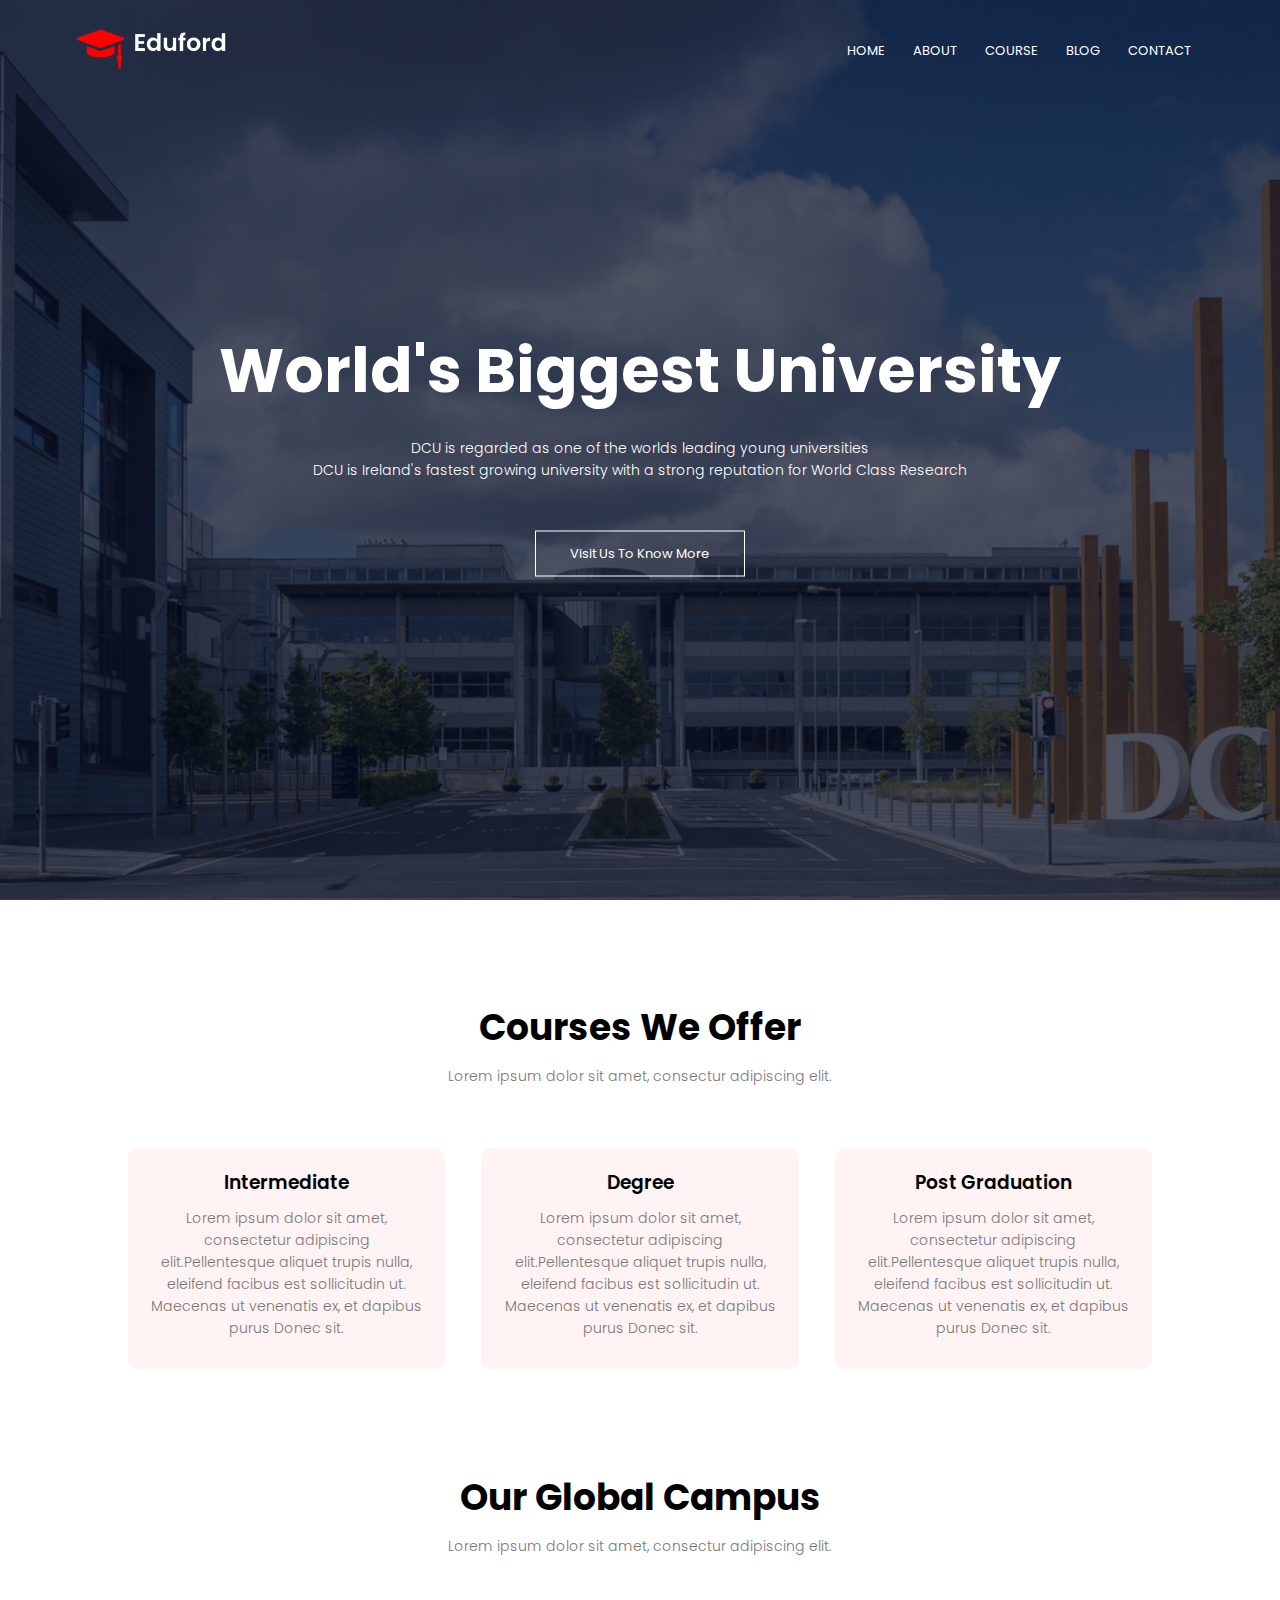
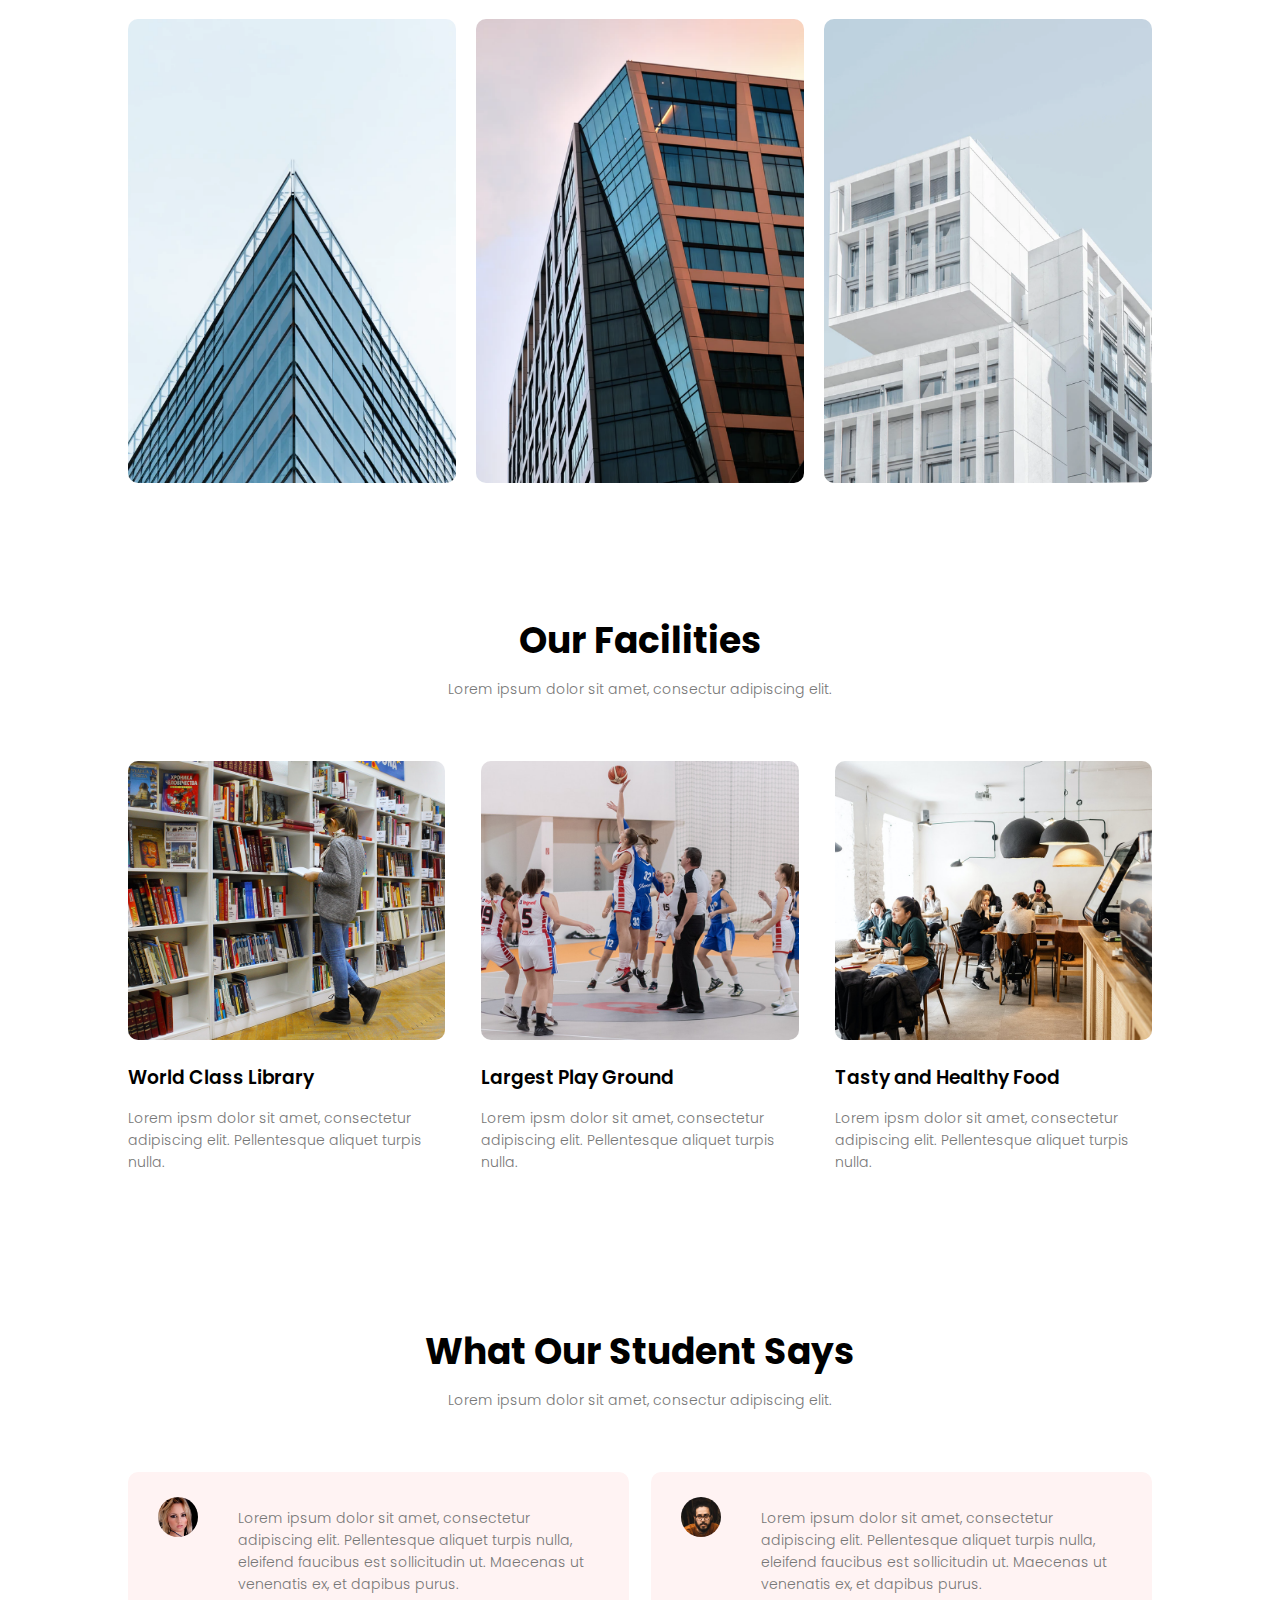
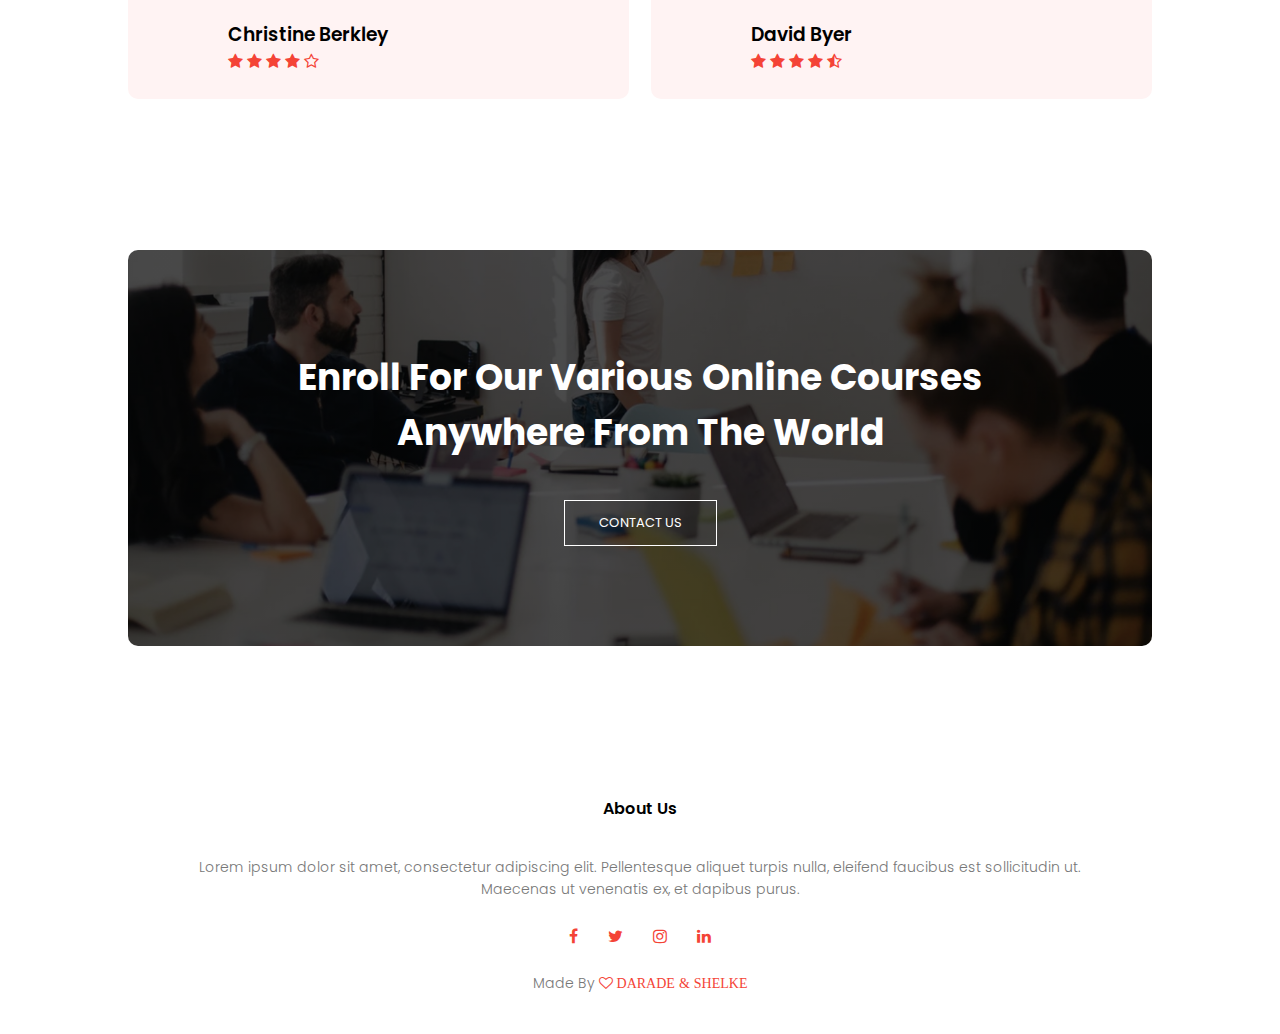
<file: index.html>
<!DOCTYPE html>
<html>
   
    <head>
    <meta name="viewport" content="with=device-width,initial-scale=1.0">
        
        <title>University Website Design </title>
        <link rel="stylesheet" href="style.css">
        <link rel="preconnect" href="https://fonts.gstatic.com">
        <link href="https://fonts.googleapis.com/css2?family=Poppins:wght@200;300;400;600;700&display=swap" rel="stylesheet">
        <link rel="stylesheet" href="https://stackpath.bootstrapcdn.com/font-awesome/4.7.0/css/font-awesome.min.css">
    </head>
    <body>
        
    <section class="header">
        <nav>
        <a href="index.html"><img src="images/logo.png"></a>
        
        <div class="nav-links" id="navLinks">
            <i class="fa fa-times" onclick="hideMenu()"></i>
           
         <ul>
            
            <li><a href="index.html">HOME</a></li>
            <li><a href="about.html">ABOUT</a></li>
            <li><a href="course.html">COURSE</a></li>
            <li><a href="blog.html">BLOG</a></li>
            <li><a href="contact.html">CONTACT</a></li>
            
           
            </ul>  
            </div>
             <i class="fa fa-bars" onclick="showMenu()"></i>
            </nav>
        
        <div class="text-box">
        <h1>World's Biggest University</h1>
        <p>DCU is regarded as one of the worlds leading young universities <br> DCU is Ireland's fastest growing university with a strong reputation for World Class Research
            </p>
        <a href="" class="hero-btn">Visit Us To Know More</a>
        </div>
        
        
        
        </section>
        
         <!--------Course--------> 
        
        <section class="course"> 
            <h1>Courses We Offer</h1>
            <p>Lorem ipsum dolor sit amet, consectur adipiscing elit.</p> 
            
            <div class="row">
            <div class="course-col">
                <h3>Intermediate</h3>
                <p>Lorem ipsum dolor sit amet, consectetur adipiscing elit.Pellentesque aliquet trupis nulla, eleifend facibus est sollicitudin ut. Maecenas ut venenatis ex, et dapibus purus Donec sit.</p>
            </div>
            <div class="course-col">
            <h3>Degree</h3>
                <p>Lorem ipsum dolor sit amet, consectetur adipiscing elit.Pellentesque aliquet trupis nulla, eleifend facibus est sollicitudin ut. Maecenas ut venenatis ex, et dapibus purus Donec sit.</p>
            </div>
                <div class="course-col">   
               <h3>Post Graduation</h3>
                <p>Lorem ipsum dolor sit amet, consectetur adipiscing elit.Pellentesque aliquet trupis nulla, eleifend facibus est sollicitudin ut. Maecenas ut venenatis ex, et dapibus purus Donec sit.</p> 
            </div>
            </div>    
        </section>
 <!--------Campus-------->       
      <section class="campus">
          
          <h1>Our Global Campus</h1>
          <p>Lorem ipsum dolor sit amet, consectur adipiscing elit.</p>
          
          <div class="row">
          <div class="campus-col">
          <img src="images/london.png">
           <div class="layer">
              <h3>LONDON</h3>
              </div>
          </div>
           <div class="campus-col">
          <img src="images/newyork.png">
           <div class="layer">
              <h3>NEW YORK</h3>
              </div>
          </div>
           <div class="campus-col">
          <img src="images/washington.png">
           <div class="layer">
              <h3>WASHINGTON</h3>
              </div>
          </div>
          </div>
        </section>  
        
        
        <!--------facilities----->
        <section class="facilities">
        <h1>Our Facilities</h1>
     <p>Lorem ipsum dolor sit amet, consectur adipiscing elit.</p>    
        <div class="row">
            <div class="facilities-col">
            <img src="images/library.png">
                <h3>World Class Library</h3>
            <p> Lorem ipsm dolor sit amet, consectetur adipiscing elit. Pellentesque aliquet turpis nulla.</p>    
            </div> 
          <div class="facilities-col">
            <img src="images/basketball.png">
                <h3>Largest Play Ground</h3>
            <p> Lorem ipsm dolor sit amet, consectetur adipiscing elit. Pellentesque aliquet turpis nulla.</p>    
            </div> 
         <div class="facilities-col">
            <img src="images/cafeteria.png">
                <h3>Tasty and Healthy Food</h3>
            <p> Lorem ipsm dolor sit amet, consectetur adipiscing elit. Pellentesque aliquet turpis nulla.</p>    
            </div> 
            </div>     
        </section>
<!--------testimonials---------->
        <section class="testimonials">
        <h1>What Our Student Says</h1>
            <p>Lorem ipsum dolor sit amet, consectur adipiscing elit.</p> 
        <div class="row">
            <div class="testimonial-col">
            <img src="images/user1.jpg">
                <div>
                <p>Lorem ipsum dolor sit amet, consectetur adipiscing elit. Pellentesque aliquet turpis nulla, eleifend faucibus est sollicitudin ut. Maecenas ut venenatis ex, et dapibus purus.</p>
                    <h3>Christine Berkley</h3>
                    <i class="fa fa-star"></i>
                    <i class="fa fa-star"></i>
                    <i class="fa fa-star"></i>
                    <i class="fa fa-star"></i>
                    <i class="fa fa-star-o"></i>      
                </div> 
            </div>
         <div class="testimonial-col">
            <img src="images/user2.jpg">
                <div>
                <p>Lorem ipsum dolor sit amet, consectetur adipiscing elit. Pellentesque aliquet turpis nulla, eleifend faucibus est sollicitudin ut. Maecenas ut venenatis ex, et dapibus purus.</p>
                    <h3>David Byer</h3>
                     <i class="fa fa-star"></i>
                    <i class="fa fa-star"></i>
                    <i class="fa fa-star"></i>
                    <i class="fa fa-star"></i>
                    <i class="fa fa-star-half-o"></i>
                </div> 
            </div>    
            </div>  
        </section>
        
<!---------Call To Action------------>
        <section class="cta">
        <h1>Enroll For Our Various Online Courses<br>Anywhere From The World</h1>
        <a href="" class="hero-btn">CONTACT US</a> 
        </section>
        
 <!---------Footer------------>       
        
   <section class="footer">
       <h4>About Us</h4>
         <p>Lorem ipsum dolor sit amet, consectetur adipiscing elit. Pellentesque aliquet turpis nulla, eleifend faucibus est sollicitudin ut.<br> Maecenas ut venenatis ex, et dapibus purus.</p>
        <div class="icon"> 
            <i class="fa fa-facebook"></i>
            <i class="fa fa-twitter"></i>
            <i class="fa fa-instagram"></i>
            <i class="fa fa-linkedin"></i>
       </div>
       <p>Made By <i class="fa fa-heart-o"> DARADE & SHELKE </i></p>
        </section>     
        

        
        
        
        
        
        
        
        
        
       <!--------JavaScript for Toggle Menu--------> 
        <script>
            var navLinks = document.getElementById("navLinks");
            function showMenu(){
                navLinks.style.right = "0";
            }
            function hideMenu(){
                navLinks.style.right = "-200px";
            }    
        </script>
        
        
        
        
        
        
        
        
    </body>
</html>
</file>
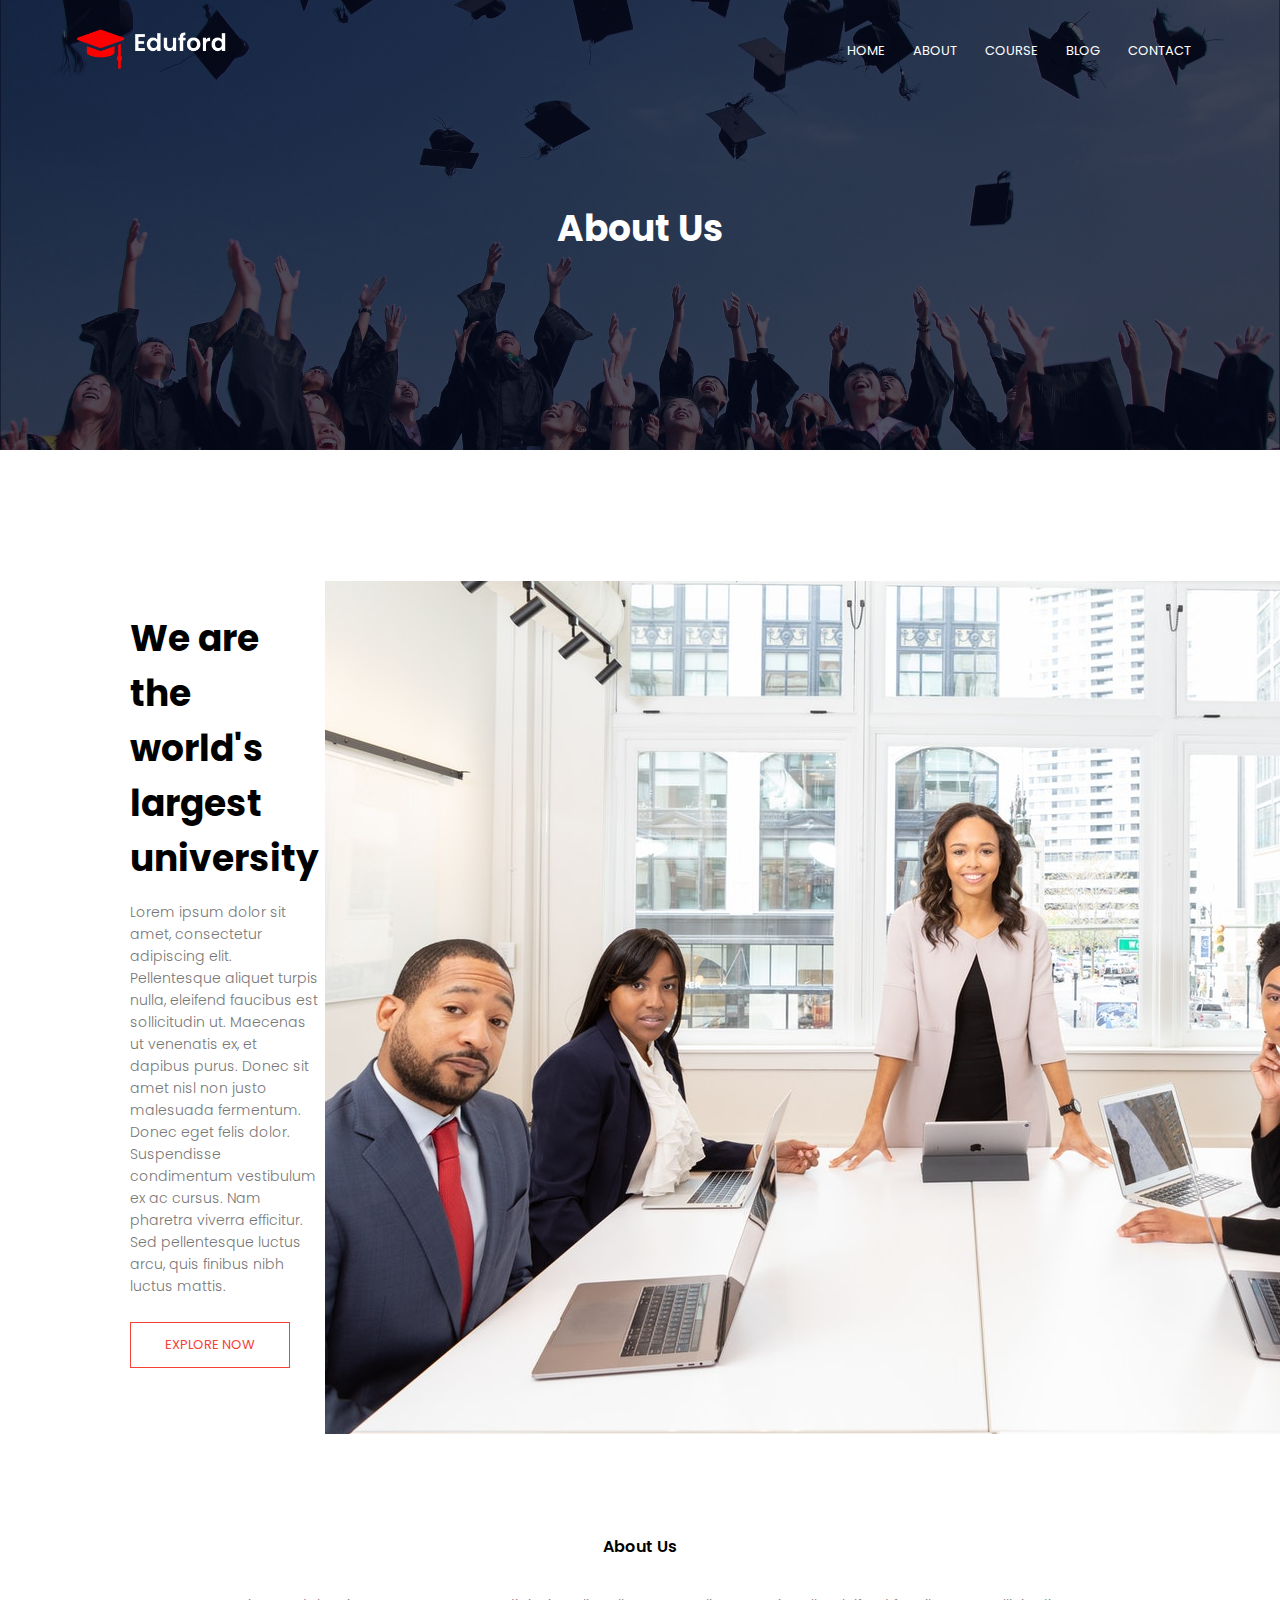
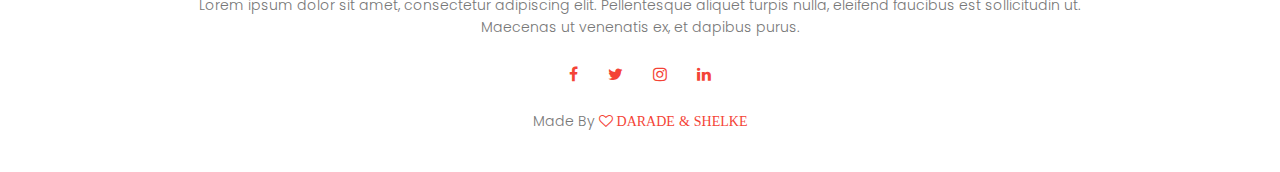
<file: about.html>
<!DOCTYPE html>
<html>
   
    <head>
    <meta name="viewport" content="with=device-width,initial-scale=1.0">
        
        <title>University Website Design </title>
        <link rel="stylesheet" href="style.css">
        <link rel="preconnect" href="https://fonts.gstatic.com">
        <link href="https://fonts.googleapis.com/css2?family=Poppins:wght@200;300;400;600;700&display=swap" rel="stylesheet">
        <link rel="stylesheet" href="https://stackpath.bootstrapcdn.com/font-awesome/4.7.0/css/font-awesome.min.css">
    </head>
    <body>
        
    <section class="sub-header">
        <nav>
        <a href="index.html"><img src="images/logo.png"></a>
        
        <div class="nav-links" id="navLinks">
            <i class="fa fa-times" onclick="hideMenu()"></i>
           
         <ul>
            
            <li><a href="index.html">HOME</a></li>
            <li><a href="about.html">ABOUT</a></li>
            <li><a href="course.html">COURSE</a></li>
            <li><a href="blog.html">BLOG</a></li>
            <li><a href="contact.html">CONTACT</a></li>
            
           
            </ul>  
            </div>
             <i class="fa fa-bars" onclick="showMenu()"></i>
            </nav>
        <h1>About Us</h1>
       
        
        
        
        </section>
        
     <!----------About us content------------->      
     <section class="about-us">
        <div class="row">
         
            <div class="about-col">
            <h1>We are the world's largest university</h1>
            <p>Lorem ipsum dolor sit amet, consectetur adipiscing elit. Pellentesque aliquet turpis nulla, eleifend faucibus est sollicitudin ut. Maecenas ut venenatis ex, et dapibus purus. Donec sit amet nisl non justo malesuada fermentum. Donec eget felis dolor. Suspendisse condimentum vestibulum ex ac cursus. Nam pharetra viverra efficitur. Sed pellentesque luctus arcu, quis finibus nibh luctus mattis.</p>
                <a href="" class="hero-btn red-btn">EXPLORE NOW</a></div>
            <div class="about-col"></div>
         <img src="images/about.jpg"></div>
        
        
        </section>   
        
        
        
 <!---------Footer------------>       
        
   <section class="footer">
       <h4>About Us</h4>
         <p>Lorem ipsum dolor sit amet, consectetur adipiscing elit. Pellentesque aliquet turpis nulla, eleifend faucibus est sollicitudin ut.<br> Maecenas ut venenatis ex, et dapibus purus.</p>
        <div class="icon"> 
            <i class="fa fa-facebook"></i>
            <i class="fa fa-twitter"></i>
            <i class="fa fa-instagram"></i>
            <i class="fa fa-linkedin"></i>
       </div>
       <p>Made By <i class="fa fa-heart-o"> DARADE & SHELKE </i></p>
        </section>     
        
        
        
        
        
        
        
        
        
        
        
        
       <!--------JavaScript for Toggle Menu--------> 
        <script>
            var navLinks = document.getElementById("navLinks");
            function showMenu(){
                navLinks.style.right = "0";
            }
            function hideMenu(){
                navLinks.style.right = "-200px";
            }    
        </script>
        
        
        
        
        
        
        
        
    </body>
</html>
</file>
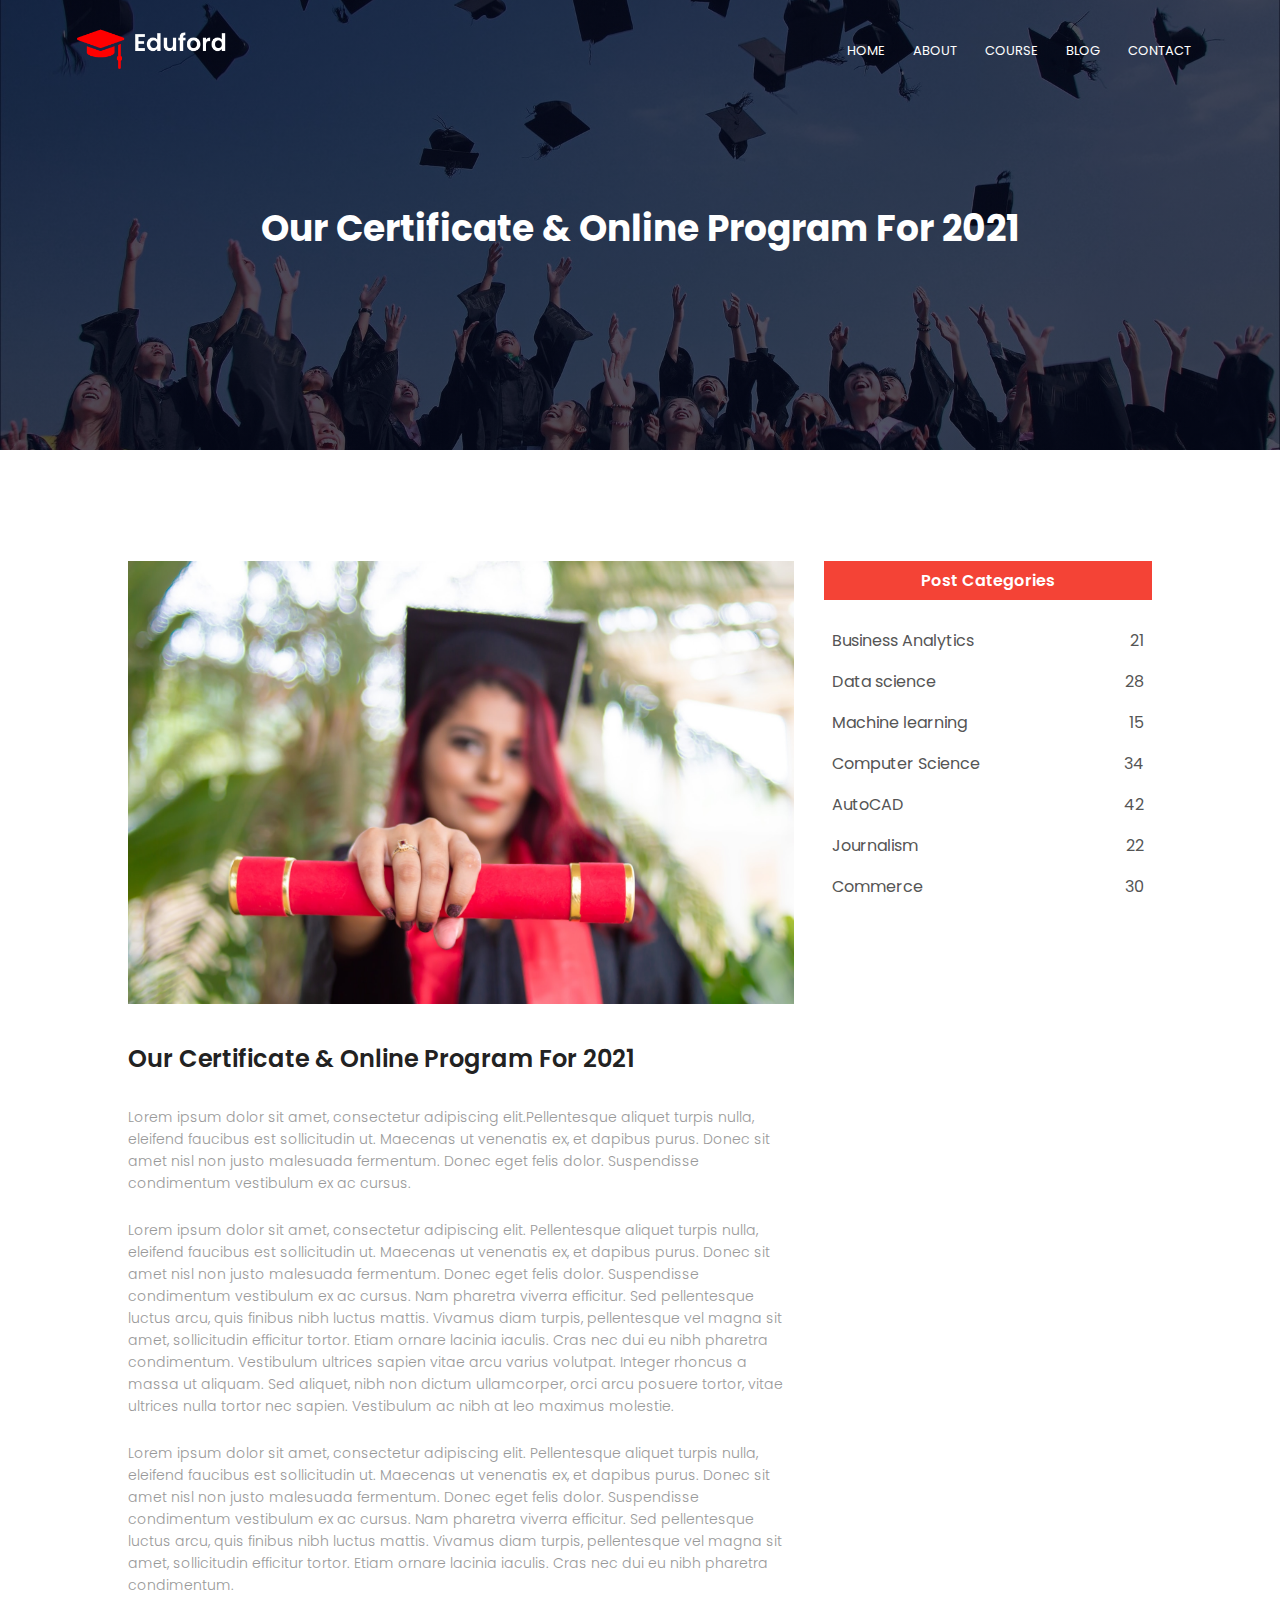
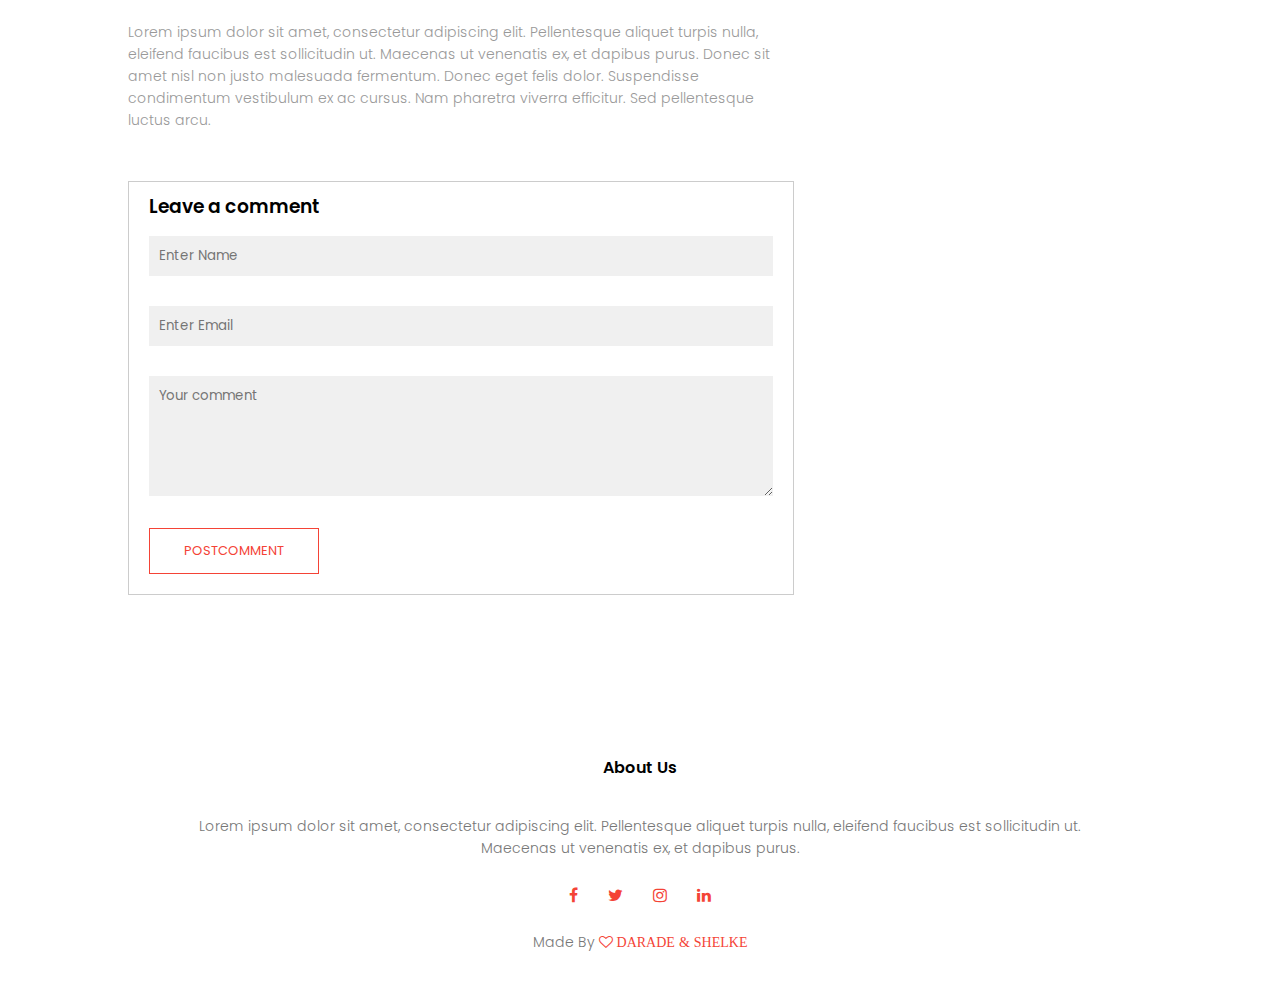
<file: blog.html>
<!DOCTYPE html>
<html>
   
    <head>
    <meta name="viewport" content="with=device-width,initial-scale=1.0">
        
        <title>University Website Design </title>
        <link rel="stylesheet" href="style.css">
        <link rel="preconnect" href="https://fonts.gstatic.com">
        <link href="https://fonts.googleapis.com/css2?family=Poppins:wght@200;300;400;600;700&display=swap" rel="stylesheet">
        <link rel="stylesheet" href="https://stackpath.bootstrapcdn.com/font-awesome/4.7.0/css/font-awesome.min.css">
    </head>
    <body>
        
    <section class="sub-header">
        <nav>
        <a href="index.html"><img src="images/logo.png"></a>
        
        <div class="nav-links" id="navLinks">
            <i class="fa fa-times" onclick="hideMenu()"></i>
           
         <ul>
            
             <li><a href="index.html">HOME</a></li>
            <li><a href="about.html">ABOUT</a></li>
            <li><a href="course.html">COURSE</a></li>
            <li><a href="blog.html">BLOG</a></li>
            <li><a href="contact.html">CONTACT</a></li>
           
            </ul>  
            </div>
             <i class="fa fa-bars" onclick="showMenu()"></i>
            </nav>
        <h1>Our Certificate & Online Program For 2021</h1>
        </section>
   
       <!-------blog page content----->
        
        <section class="blog-content">
        <div class="row">
         <div class="blog-left">
           <img src="images/certificate.jpg">
             <h2>Our Certificate & Online Program For 2021</h2>
            <p>Lorem ipsum dolor sit amet, consectetur adipiscing elit.Pellentesque aliquet turpis nulla, eleifend faucibus est sollicitudin ut. Maecenas ut venenatis ex, et dapibus purus. Donec sit amet nisl non justo malesuada fermentum. Donec eget felis dolor. Suspendisse condimentum vestibulum ex ac cursus.</p>
             <br>
             <p>Lorem ipsum dolor sit amet, consectetur adipiscing elit. Pellentesque aliquet turpis nulla, eleifend faucibus est sollicitudin ut. Maecenas ut venenatis ex, et dapibus purus. Donec sit amet nisl non justo malesuada fermentum. Donec eget felis dolor. Suspendisse condimentum vestibulum ex ac cursus. Nam pharetra viverra efficitur. Sed pellentesque luctus arcu, quis finibus nibh luctus mattis. Vivamus diam turpis, pellentesque vel magna sit amet, sollicitudin efficitur tortor. Etiam ornare lacinia iaculis. Cras nec dui eu nibh pharetra condimentum. Vestibulum ultrices sapien vitae arcu varius volutpat. Integer rhoncus a massa ut aliquam. Sed aliquet, nibh non dictum ullamcorper, orci arcu posuere tortor, vitae ultrices nulla tortor nec sapien. Vestibulum ac nibh at leo maximus molestie.</p>
             <br>
             <p>Lorem ipsum dolor sit amet, consectetur adipiscing elit. Pellentesque aliquet turpis nulla, eleifend faucibus est sollicitudin ut. Maecenas ut venenatis ex, et dapibus purus. Donec sit amet nisl non justo malesuada fermentum. Donec eget felis dolor. Suspendisse condimentum vestibulum ex ac cursus. Nam pharetra viverra efficitur. Sed pellentesque luctus arcu, quis finibus nibh luctus mattis. Vivamus diam turpis, pellentesque vel magna sit amet, sollicitudin efficitur tortor. Etiam ornare lacinia iaculis. Cras nec dui eu nibh pharetra condimentum.</p>
             <br>
             <p>Lorem ipsum dolor sit amet, consectetur adipiscing elit. Pellentesque aliquet turpis nulla, eleifend faucibus est sollicitudin ut. Maecenas ut venenatis ex, et dapibus purus. Donec sit amet nisl non justo malesuada fermentum. Donec eget felis dolor. Suspendisse condimentum vestibulum ex ac cursus. Nam pharetra viverra efficitur. Sed pellentesque luctus arcu. </p>  
             
             <div class="comment-box">
                 <h3>Leave a comment</h3>
                 <form class="comment-form">
                     <input type="text" placeholder="Enter Name">
                     <input type="email" placeholder="Enter Email"> 
                     <textarea rows="5" placeholder="Your comment"></textarea>
                     <button type="submit" class="hero-btn red-btn">POSTCOMMENT</button>
                 </form>
                 </div>
             
             
             
             
             
             
            </div>   
            <div class="blog-right">
            <h3>Post Categories</h3>
            <div>
            <span>Business Analytics</span>
            <span>21</span>
         </div>
            
           <div>
            <span>Data science</span>
            <span>28</span>
         </div>
            
            
             <div>
            <span>Machine learning</span>
            <span>15</span>
         </div>
            
             <div>
            <span>Computer Science</span>
            <span>34</span>
         </div>
            
          <div>
            <span>AutoCAD</span>
            <span>42</span>
         </div>  
            
         <div>
            <span>Journalism</span>
            <span>22</span>
         </div>     
            
          <div>
            <span>Commerce</span>
            <span>30</span>
         </div>  
            
            
            
            
            
     </div>
        </section>
        
        
        
 <!---------Footer------------>       
        
   <section class="footer">
       <h4>About Us</h4>
         <p>Lorem ipsum dolor sit amet, consectetur adipiscing elit. Pellentesque aliquet turpis nulla, eleifend faucibus est sollicitudin ut.<br> Maecenas ut venenatis ex, et dapibus purus.</p>
        <div class="icon"> 
            <i class="fa fa-facebook"></i>
            <i class="fa fa-twitter"></i>
            <i class="fa fa-instagram"></i>
            <i class="fa fa-linkedin"></i>
       </div>
       <p>Made By <i class="fa fa-heart-o"> DARADE & SHELKE </i></p>
        </section>     
        
        
        
        
        
        
        
        
        
        
        
        
       <!--------JavaScript for Toggle Menu--------> 
        <script>
            var navLinks = document.getElementById("navLinks");
            function showMenu(){
                navLinks.style.right = "0";
            }
            function hideMenu(){
                navLinks.style.right = "-200px";
            }    
        </script>
        
        
        
        
        
        
        
        
    </body>
</html>
</file>
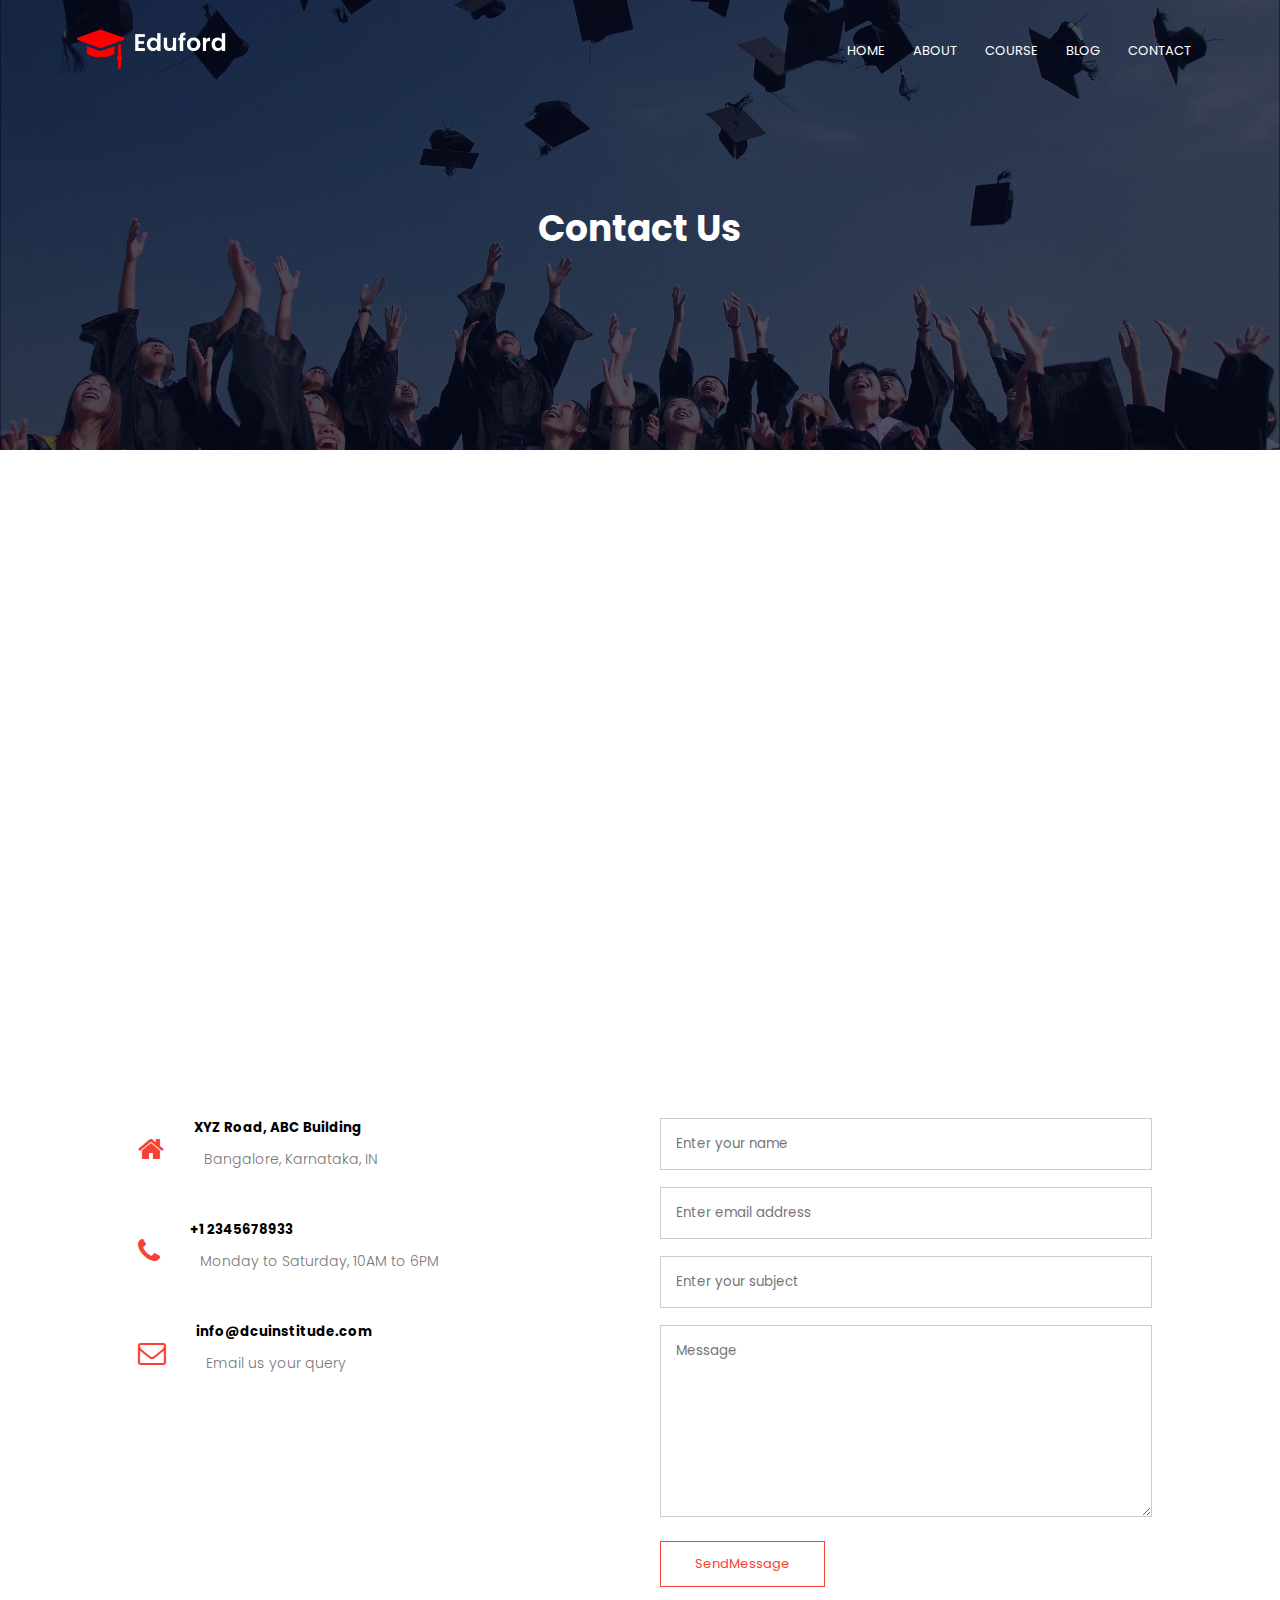
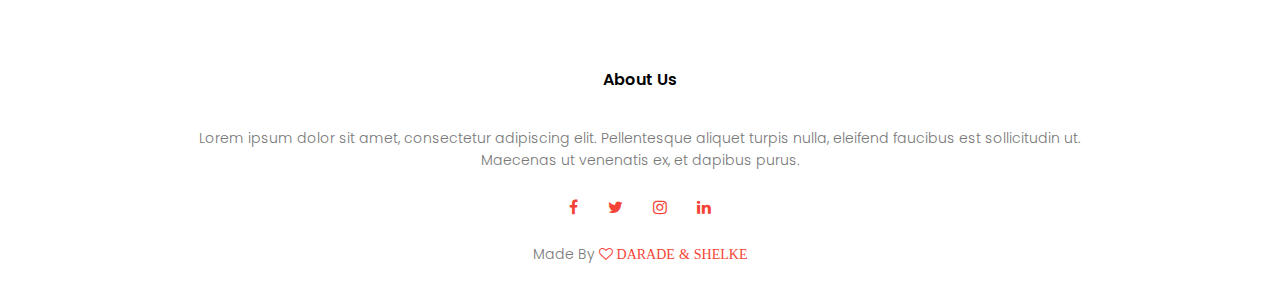
<file: contact.html>
<!DOCTYPE html>
<html>
   
    <head>
    <meta name="viewport" content="with=device-width,initial-scale=1.0">
        
        <title>University Website Design </title>
        <link rel="stylesheet" href="style.css">
        <link rel="preconnect" href="https://fonts.gstatic.com">
        <link href="https://fonts.googleapis.com/css2?family=Poppins:wght@200;300;400;600;700&display=swap" rel="stylesheet">
        <link rel="stylesheet" href="https://stackpath.bootstrapcdn.com/font-awesome/4.7.0/css/font-awesome.min.css">
    </head>
    <body>
        
    <section class="sub-header">
        <nav>
        <a href="index.html"><img src="images/logo.png"></a>
        
        <div class="nav-links" id="navLinks">
            <i class="fa fa-times" onclick="hideMenu()"></i>
           
         <ul>
            
            <li><a href="index.html">HOME</a></li>
            <li><a href="about.html">ABOUT</a></li>
            <li><a href="course.html">COURSE</a></li>
            <li><a href="blog.html">BLOG</a></li>
            <li><a href="course.html">CONTACT</a></li>
            
           
            </ul>  
            </div>
             <i class="fa fa-bars" onclick="showMenu()"></i>
            </nav>
        <h1>Contact Us</h1>
       
        
        
        
        </section>
        
     <!----------Contact Us------------->      
    <section class="location">
        <iframe src="https://www.google.com/maps/embed?pb=!1m18!1m12!1m3!1d497698.6600798865!2d77.35073573336324!3d12.954517008640543!2m3!1f0!2f0!3f0!3m2!1i1024!2i768!4f13.1!3m3!1m2!1s0x3bae1670c9b44e6d%3A0xf8dfc3e8517e4fe0!2sBengaluru%2C%20Karnataka!5e0!3m2!1sen!2sin!4v1624344993754!5m2!1sen!2sin" width="600" height="450" style="border:0;" allowfullscreen="" loading="lazy"></iframe>
        
        
        
        </section>
        
        
     <section class="contact-us">
        
         <div class="row"> 
          <div class="contact-col">  
                 <div>
                     <i class="fa fa-home"></i>
                     <span>
                         <h5>XYZ Road, ABC Building</h5> 
                         <p>Bangalore, Karnataka, IN</p>
                     </span>
                 </div>   
        
                 
                 <div>
                     <i class="fa fa-phone"></i>
                     <span>
                         <h5>+1 2345678933</h5> 
                         <p>Monday to Saturday, 10AM to 6PM </p>
                     </span>
                 </div>   
                 
                 
                 <div>
                     <i class="fa fa-envelope-o"></i>
                     <span>
                         <h5>info@dcuinstitude.com</h5> 
                         <p>Email us your query</p>
                     </span>
                 </div>   
             </div>
          <div class="contact-col">
              <form action="form-handler.php" method="post">
                  <input type="text" name="name" placeholder="Enter your name" required> 
                  <input type="email" name="email" placeholder="Enter email address" required>
                  <input type="text"  name="subject" placeholder="Enter your subject" required> 
                  <textarea rows="8" name="message" placeholder="Message" required></textarea> 
                  <button type="submit" class="hero-btn red-btn">SendMessage</button>
              </form>
         </div>
         </div>
        </section>
        
                 
                 
 <!---------Footer------------>       
        
   <section class="footer">
       <h4>About Us</h4>
         <p>Lorem ipsum dolor sit amet, consectetur adipiscing elit. Pellentesque aliquet turpis nulla, eleifend faucibus est sollicitudin ut.<br> Maecenas ut venenatis ex, et dapibus purus.</p>
        <div class="icon"> 
            <i class="fa fa-facebook"></i>
            <i class="fa fa-twitter"></i>
            <i class="fa fa-instagram"></i>
            <i class="fa fa-linkedin"></i>
       </div>
       <p>Made By <i class="fa fa-heart-o"> DARADE & SHELKE </i></p>
        </section>     
        
        
        
        
        
        
        
        
        
        
        
        
       <!--------JavaScript for Toggle Menu--------> 
        <script>
            var navLinks = document.getElementById("navLinks");
            function showMenu(){
                navLinks.style.right = "0";
            }
            function hideMenu(){
                navLinks.style.right = "-200px";
            }    
        </script>
        
        
        
        
        
        
        
        
    </body>
</html>
</file>
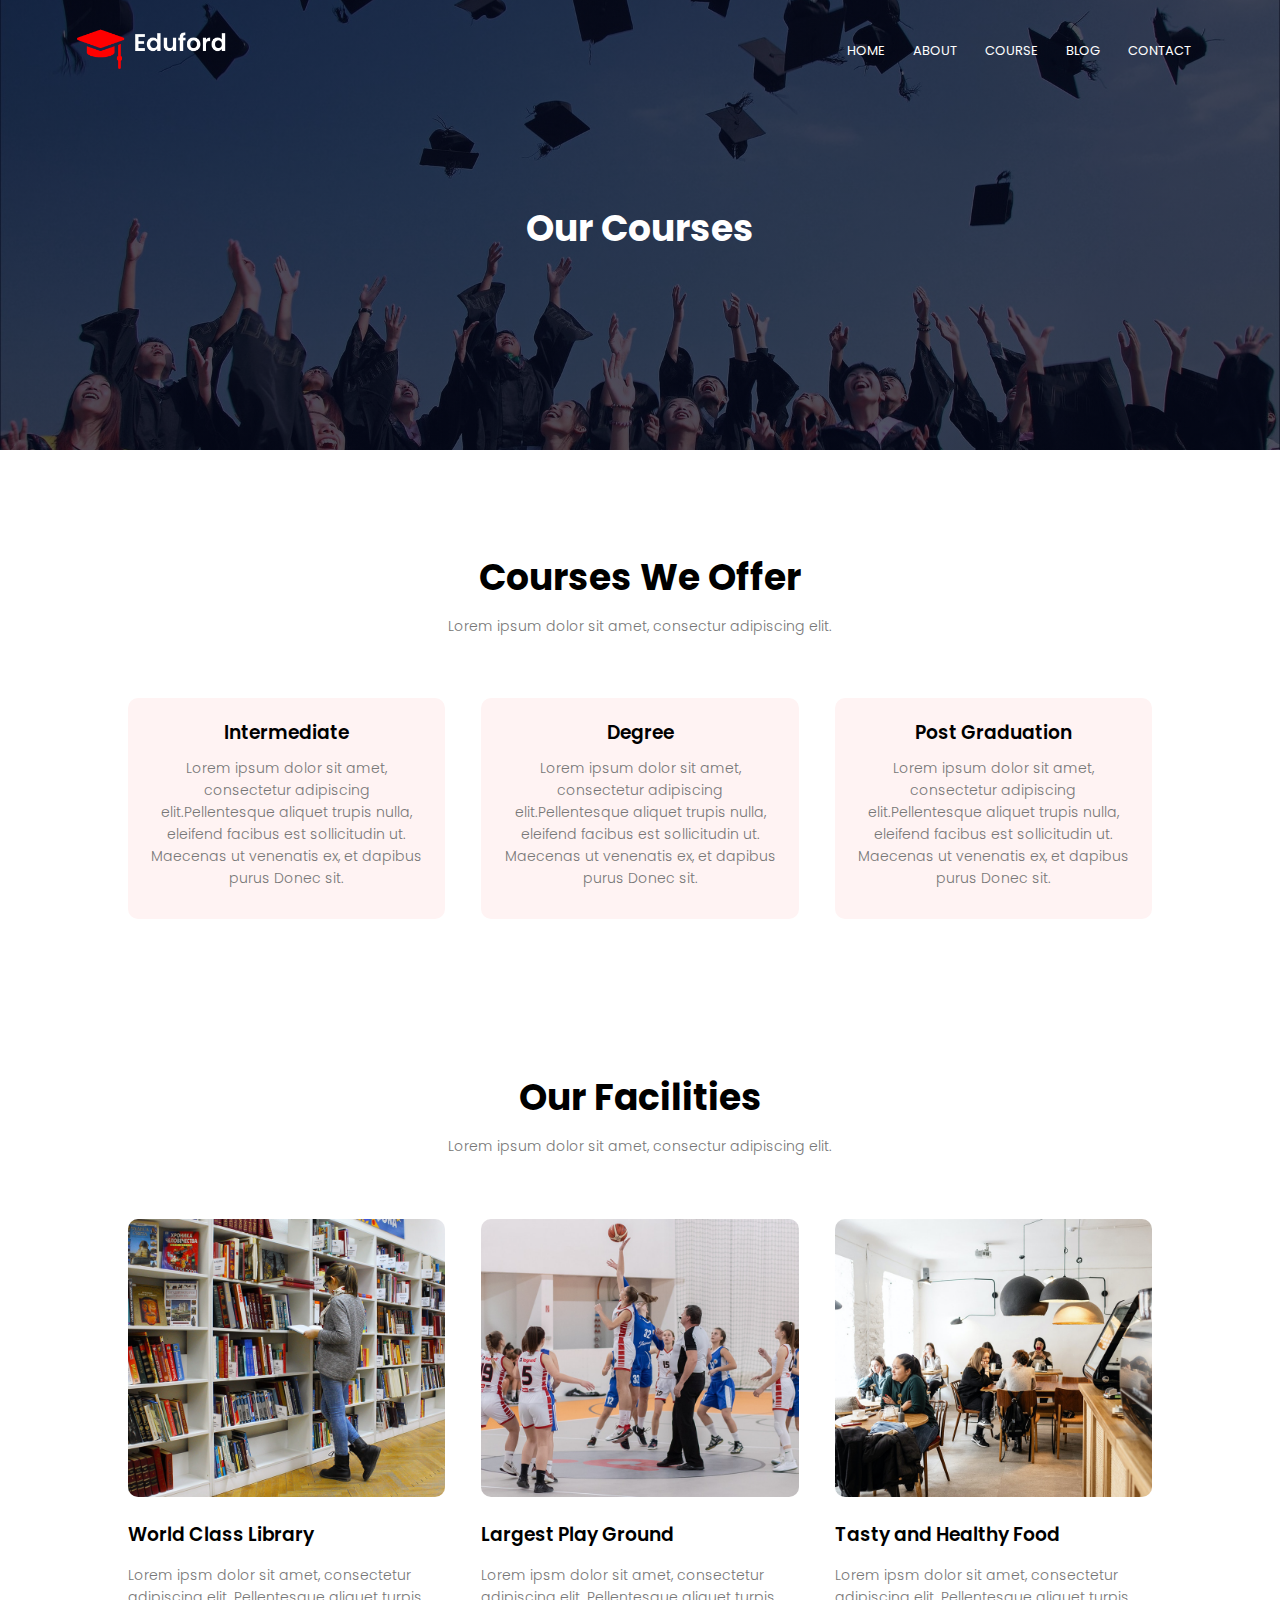
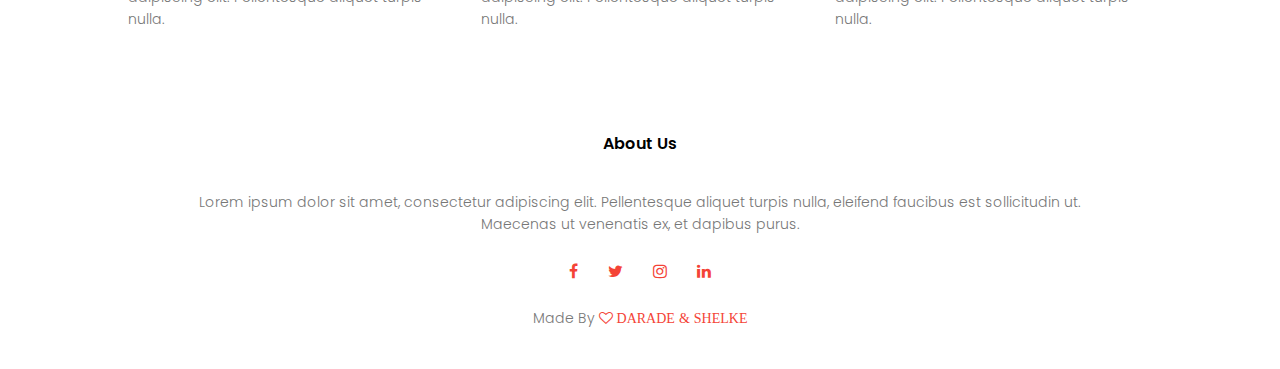
<file: course.html>
<!DOCTYPE html>
<html>
   
    <head>
    <meta name="viewport" content="with=device-width,initial-scale=1.0">
        
        <title>University Website Design </title>
        <link rel="stylesheet" href="style.css">
        <link rel="preconnect" href="https://fonts.gstatic.com">
        <link href="https://fonts.googleapis.com/css2?family=Poppins:wght@200;300;400;600;700&display=swap" rel="stylesheet">
        <link rel="stylesheet" href="https://stackpath.bootstrapcdn.com/font-awesome/4.7.0/css/font-awesome.min.css">
    </head>
    <body>
        
    <section class="sub-header">
        <nav>
        <a href="index.html"><img src="images/logo.png"></a>
        
        <div class="nav-links" id="navLinks">
            <i class="fa fa-times" onclick="hideMenu()"></i>
           
         <ul>
            
            <li><a href="index.html">HOME</a></li>
            <li><a href="about.html">ABOUT</a></li>
            <li><a href="course.html">COURSE</a></li>
            <li><a href="blog.html">BLOG</a></li>
            <li><a href="contact.html">CONTACT</a></li>
            
           
            </ul>  
            </div>
             <i class="fa fa-bars" onclick="showMenu()"></i>
            </nav>
        <h1>Our Courses</h1>
        </section>
    <!---------Courses------------>      
    <section class="course"> 
            <h1>Courses We Offer</h1>
            <p>Lorem ipsum dolor sit amet, consectur adipiscing elit.</p> 
            
            <div class="row">
            <div class="course-col">
                <h3>Intermediate</h3>
                <p>Lorem ipsum dolor sit amet, consectetur adipiscing elit.Pellentesque aliquet trupis nulla, eleifend facibus est sollicitudin ut. Maecenas ut venenatis ex, et dapibus purus Donec sit.</p>
            </div>
            <div class="course-col">
            <h3>Degree</h3>
                <p>Lorem ipsum dolor sit amet, consectetur adipiscing elit.Pellentesque aliquet trupis nulla, eleifend facibus est sollicitudin ut. Maecenas ut venenatis ex, et dapibus purus Donec sit.</p>
            </div>
                <div class="course-col">   
               <h3>Post Graduation</h3>
                <p>Lorem ipsum dolor sit amet, consectetur adipiscing elit.Pellentesque aliquet trupis nulla, eleifend facibus est sollicitudin ut. Maecenas ut venenatis ex, et dapibus purus Donec sit.</p> 
            </div>
            </div>    
        </section>
        
          <!--------facilities----->
        <section class="facilities">
        <h1>Our Facilities</h1>
     <p>Lorem ipsum dolor sit amet, consectur adipiscing elit.</p>    
        <div class="row">
            <div class="facilities-col">
            <img src="images/library.png">
                <h3>World Class Library</h3>
            <p> Lorem ipsm dolor sit amet, consectetur adipiscing elit. Pellentesque aliquet turpis nulla.</p>    
            </div> 
          <div class="facilities-col">
            <img src="images/basketball.png">
                <h3>Largest Play Ground</h3>
            <p> Lorem ipsm dolor sit amet, consectetur adipiscing elit. Pellentesque aliquet turpis nulla.</p>    
            </div> 
         <div class="facilities-col">
            <img src="images/cafeteria.png">
                <h3>Tasty and Healthy Food</h3>
            <p> Lorem ipsm dolor sit amet, consectetur adipiscing elit. Pellentesque aliquet turpis nulla.</p>    
            </div> 
            </div>     
        </section>
        
        
        
        
 <!---------Footer------------>       
        
   <section class="footer">
       <h4>About Us</h4>
         <p>Lorem ipsum dolor sit amet, consectetur adipiscing elit. Pellentesque aliquet turpis nulla, eleifend faucibus est sollicitudin ut.<br> Maecenas ut venenatis ex, et dapibus purus.</p>
        <div class="icon"> 
            <i class="fa fa-facebook"></i>
            <i class="fa fa-twitter"></i>
            <i class="fa fa-instagram"></i>
            <i class="fa fa-linkedin"></i>
       </div>
       <p>Made By <i class="fa fa-heart-o"> DARADE & SHELKE </i></p>
        </section>     
        
        
        
        
        
        
        
        
        
        
        
        
       <!--------JavaScript for Toggle Menu--------> 
        <script>
            var navLinks = document.getElementById("navLinks");
            function showMenu(){
                navLinks.style.right = "0";
            }
            function hideMenu(){
                navLinks.style.right = "-200px";
            }    
        </script>
        
        
        
        
        
        
        
        
    </body>
</html>
</file>
<file: style.css>
*
{
    margin: 0;
    padding: 0;
    font-family: 'Poppins', sans-serif;
}
.header{
    min-height: 100vh;
    width: 100%;
    background-image: linear-gradient(rgba(4,9,30,0.7),rgba(4,9,30,0.7)),url(images/banner.png);
    background-position: center;
    background-size: cover;
    position: relative;
}
nav{
    display: flex;
    padding: 2% 6%;
    justify-content: space-between;
    align-items: center;
}
nav img{
    width: 150px;
}
.nav-link{
    flex:1;
    text-align: right;
}
.nav-links ul li{
    list-style: none;
    display: inline-block;
    padding: 8px 12px;
    position: relative;
}
.nav-links ul li a{
    color: #fff;
    text-decoration: none;
    font-size: 13px;
}
.nav-links ul li::after{
    content: '';
    width: 0%;
    height: 2px;
    background: #f44336;
    display: block;
    margin: auto;
    transition: 0.5s;
}
.nav-links ul li:hover::after{
    width: 100%;
}
.text-box{
    width: 90%;
    color: #fff;
    position: absolute;
    top: 50%;
    left: 50%;
    transform: translate(-50%,-50%);
    text-align: center;
}
.text-box h1{
    font-size: 62px;
}

.text-box p{
    margin: 10px 0 40px;
    font-size: 14px;
    color: #fff;
}

.hero-btn{
    display: inline-block;
    text-decoration: none;
    color: #fff;
    border: 1px solid #fff;
    padding: 12px 34px;
    font-size: 13px;
    background: transparent;
    position: relative;
    cursor: pointer;
}
.hero-btn:hover{
    border: 1px solid #f44336;
    background: #f44336;
    transition: 1s;
}
 nav .fa
{
    display: none;
}
 @media(max-width: 700px)
 {
    .text-box h1{
        font-size: 20px;
    }

.nav-links ul li{
    display: block;
}
.nav-links{
    position: fixed;
    background: #f44336;
    height: 100vh;
    width: 200px;
    top: 0;
    right: -200px;
    text-align: left;
    z-index: 2;
    transition: 1s;
}
     nav .fa{
         display: block;
         color: #fff;
         margin: 10px;
         font-size: 22px;
         cursor: pointer;
     }
     .nav-links ul{
         padding: 30px;
     }
}
/*------Course------*/

.course{
    width: 80%;
    margin: auto;
    text-align: center;
    padding-top: 100px;
}
h1{
    font-size: 36px;
    font-weight; 600;
}
p{
    color: #777;
    font-size: 14px;
    font-weight: 300;
    line-height: 22px;
    padding: 10px;
}
.row{
    margin-top: 5%;
    display: flex;
    justify-content: space-between;
}
.course-col{
    flex-basis: 31%;
    background: #fff3f3;
    border-radius: 10px;
    margin-bottom: 5%;
    padding: 20px 12px;
    box-sizing: border-box;
    transition: 0.5s;
}
h3{
    text-align: center;
    font-weight: 600;
    margin 10px 0;
}
.course-col:hover{
    box-shadow: 0 0 20px 0px rgba(0,0,0,0.2);
}
@media(max-width: 700px){
    .row{
        flex-direction: column;
    }
}
/*-----------Campus------*/
.campus{
    width: 80%;
    margin: auto;
    text-align: center;
    padding-top: 50px;
}
.campus-col{
    flex-basis: 32%;
    border-radius: 10px;
    margin-bottom: 30px;
    position: relative;
    overflow: hidden;
}
.campus-col img{
    width: 100%;
    display: block;
}
.layer{
    background: transparent;
    height: 100%;
    width: 100%;
    position: absolute;
    top: 0;
    left: 0;
    transition: 0.5s;
}
.layer:hover{
    background: rgba(226,0,0,0.7);
}
.layer h3{
    width: 100%;
    font-weight: 500%;
    color: #fff;
    font-size: 26px%;
    bottom: 0%;
    left: 50%;
    transform: translateX(-50%);
    position: absolute;
    opacity: 0;
    transition: 0.5s;

}
.layer:hover h3{
    bottom: 49%;
    opacity: 1;
}
/*--------Facilities--------*/

.facilities{
    width: 80%;
    margin: auto;
    text-align: center;
    padding-top: 100px;
}
.facilities-col{
    flex-basis: 31%;
    border-radius: 10px;
    margin-bottom: 5%;
    text-align: left;
}
.facilities-col img{
    width: 100%;
    border-radius: 10px;
}
.facilities-col p{
    padding: 0;
}
.facilities-col h3{
    margin-top: 16px;
    margin-bottom: 15px;
    text-align: left;
}
/*--------testimonials--------*/

.testimonials{
    width: 80%;
    margin: auto;
    padding-top: 100px;
    text-align: center;
}
.testimonial-col{
    flex-basis: 44%;
    border-radius: 10px;
    margin-bottom: 5%;
    text-align: left;
    background: #fff3f3;
    padding: 25px;
    cursor: pointer;
    display: flex;
}
.testimonial-col img{
    height: 40px;
    margin-left: 5px;
    margin-right: 30px;
    border-radius: 50%;
}
.testimonial-col a{
    
    padding= 0;
}
.testimonial-col h3{
    margin-top: 15px;
    text-align: left;
}
.testimonial-col .fa{
    color: #f44336;
}
@media(max-width: 700px){
    .testimonial-col img{
        margin-left: 0px;
        margin-right: 15px;
    }
}    
    
/*------Call To Action-------*/

.cta{
    margin: 100px auto;
    width: 80%;
    background-image: linear-gradient(rgba(0,0,0,0.7),rgba(0,0,0,0.7)),url(images/banner2.jpg);
    background-position: center;
    background-size: cover;
    border-radius: 10px;
    text-align: center;
    padding: 100px 0;
}
.cta h1{
    color: #fff;
    margin-bottom: 40px;
    padding: 0;
    
}
@media(max-width: 700px){
    .cta h1{
        font-size: 24px;
    }
}
/*--------Footer-------*/
.footer{
    width: 100%;
    text-align: center;
    padding: 30px 0;
}
.footer h4{
    margin-bottom: 25px;
    margin-top: 20px;
    font-weight: 600;
}
.icon .fa{
    color: #f44336;
    margin: 0 13px;
    cursor: pointer;
    padding: 18px 0;
}
.fa-heart-o{
   color: #f44336; 
} 
    


/*--------about us page------------*/

.sub-header{
    height: 50vh;
    width: 100%;
    background-image: linear-gradient(rgba(4,9,30,0.7),rgba(4,9,30,0.7)),url(images/background.jpg);
    background-position: center;
    background-size: cover;
    text-align: center;
    color: #fff;
}
.sub-header h1
{
   margin-top: 100px;
}

.about-us{
    width: 80%;
    margin: auto;
    padding-top: 80px;
    padding-bottom: 50px;
}
.about-col{
    flex-basis: 48%;
    padding: 30px 2px;
}
.about-col img{
    width: 100%;
}
.about-col h1{
    padding-top: 0;
    
}
.about-col p{
    padding: 15px 0 25px;
}
.red-btn{
    border: 1px solid #f44336;
    background: transparent;
    color: #f44336;
}
.red-btn:hover{
    color: #fff;
}

/*-----------blog-content-------*/

.blog-content{
    width: 80%;
    margin: auto;
    padding: 60px 0;
}
.blog-left{
    flex-basis: 65%;
}
.blog-left img{
    width: 100%;
}
.blog-left h2{
    color: #222;
    font-weight: 600;
    margin: 30px 0;
}
.blog-left p{
    color: #999;
    padding: 0;
}

.blog-right{
    flex-basis: 32%;
    
}
.blog-right h3{
    background: #f44336;
    color: #fff;
    padding: 7px 0;
    font-size: 16px;
    margin-bottom: 20px;
}
.blog-right div{
    display: flex;
    align-items: center;
    justify-content: space-between;
    color: #555;
    padding: 8px;
    box-sizing: border-box;
}
.comment-box{
    border: 1px solid #ccc;
    margin: 50px 0;
    padding: 10px 20px;
}
.comment-box h3{
text-align: left;
}
.comment-form input, .comment-form textarea{
    width: 100%;
    padding: 10px;
    margin: 15px 0;
    box-sizing: border-box;
    border: none;
    outline: none;
    background: #f0f0f0;
}
.comment-form button{
    margin: 10px 0;
}

@media(max-width:700px){
    .sub-header h1{
        font-size: 24px;
    }
}

/*-----------contact us page-----------*/

.location{
    width: 80%;
    margin: auto;
    padding: 80px 0;
}
.location iframe{
    width: 100%;
}
.contact-us{
    width: 80%; 
    margin: auto;

}

.contact-col{ 
    margin-bottom: 30px;
    flex-basis: 48%;

}

.contact-col div{
    display: flex;
    align-items: center; 
    margin-bottom: 40px;

}
.contact-col div .fa{
    font-size:28px;
    color: #f44336;
    margin: 10px;
    margin-right: 30px;
}
.contact-col input, .contact-col textarea{ 
    margin-bottom: 17px;
    outline: none; 
    border: 1px solid #ccc;
    width: 100%;
    padding: 15px;
    box-sizing: border-box;
}
</file>
